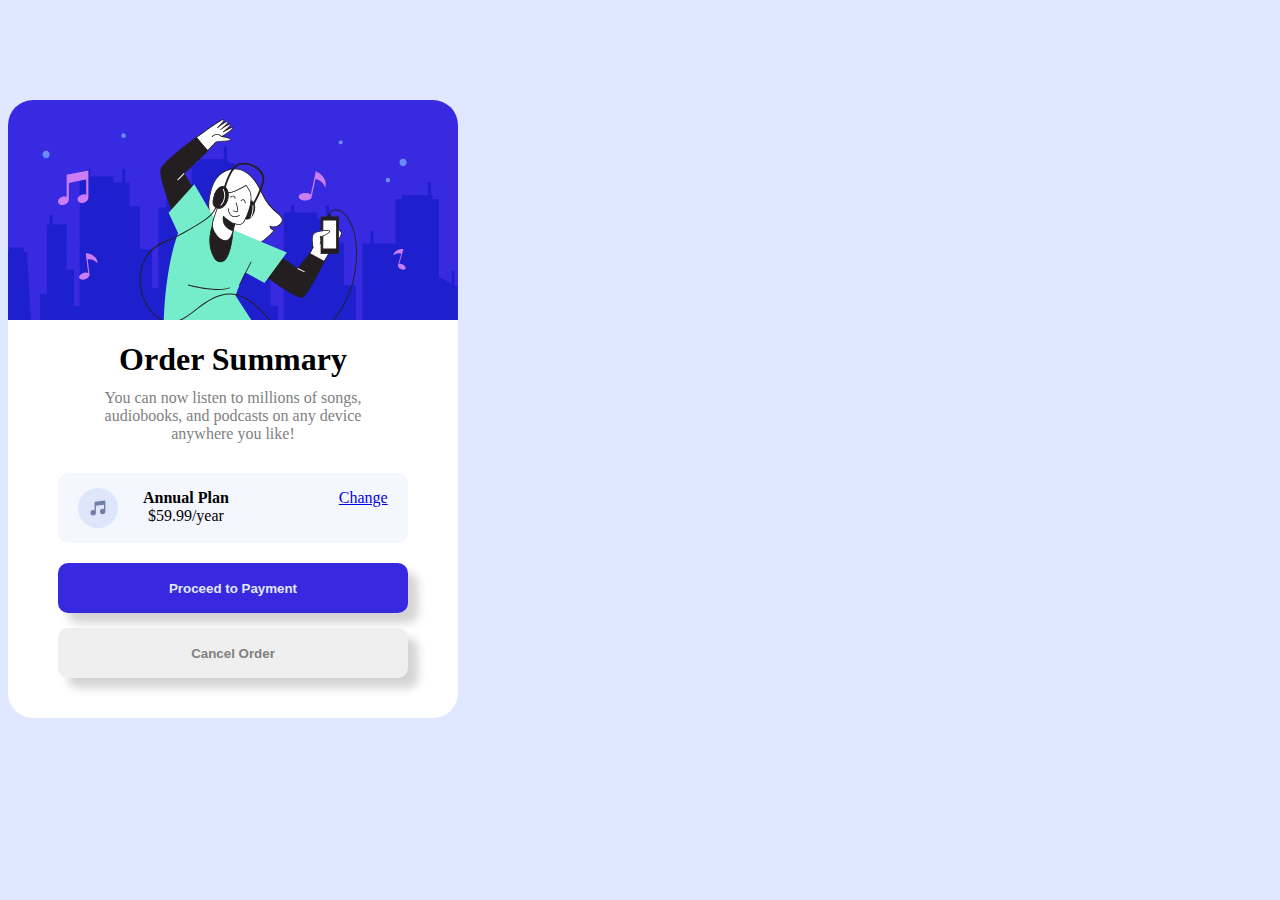
<file: OrderSummary/index.html>
<!DOCTYPE html>
<html>
    <head>
        <title>Order Summary</title>
        <meta charset="UTF-8">
        <link rel="stylesheet" href="style.css">
    </head>
    <body>
        <div class="box">
            <img id="banner-illustration" src="images/illustration-hero.svg">
            <h1>Order Summary</h1>
            <p id="blurb">You can now listen to millions of songs, audiobooks, and podcasts on any device anywhere you like!</p>
            <div class="plan">
                <img id="music-icon" src="images/icon-music.svg">
                <p><strong>Annual Plan</strong><br>$59.99/year</p><br>
                <p id="change"><a href="#">Change</a></p>
            </div>
            <button id="payment">Proceed to Payment</button>
            <button id="cancel">Cancel Order</button>
        </div>
    </body>
</html>
</file>
<file: OrderSummary/style.css>
body {
    background-color: hsl(225, 100%, 94%);
    margin-top: 100px;
    display: flex;
    width: 100px;
}

#banner-illustration {
    border-radius: 25px 25px 0px 0px;
}

.box {
    display: flex;
    flex-direction: column;
    align-items: center;
    background-color: white;
    border-radius: 25px;
    text-align: center;
}

h1 {
    margin-bottom: -5px;
}

#blurb {
    width: 300px;
    margin-bottom: 30px;
    color: grey;
}

.plan, button {
    width: 350px;
    border-radius: 10px;
}

.plan {
    display: flex;
    gap: 5px;
    background-color: hsl(225, 100%, 98%);
    margin-bottom: 20px;
}

#music-icon {
    background-color: hsl(225, 100%, 94%);
    width: auto;
    height: 40px;
    border-radius: 50px;
    margin: 15px 20px;
}

#change {
    margin-left: 100px;
}

button {
    height: 50px;
    margin-bottom: 15px;
    border: none;
    cursor: pointer;
    font-weight: bold;
    box-shadow: 10px 10px 10px lightgrey;
}

#payment {
    background-color: hsl(245, 75%, 52%);
    color: hsl(225, 100%, 94%);
}

#cancel {
    color: grey;
    margin-bottom: 40px;
}
</file>
